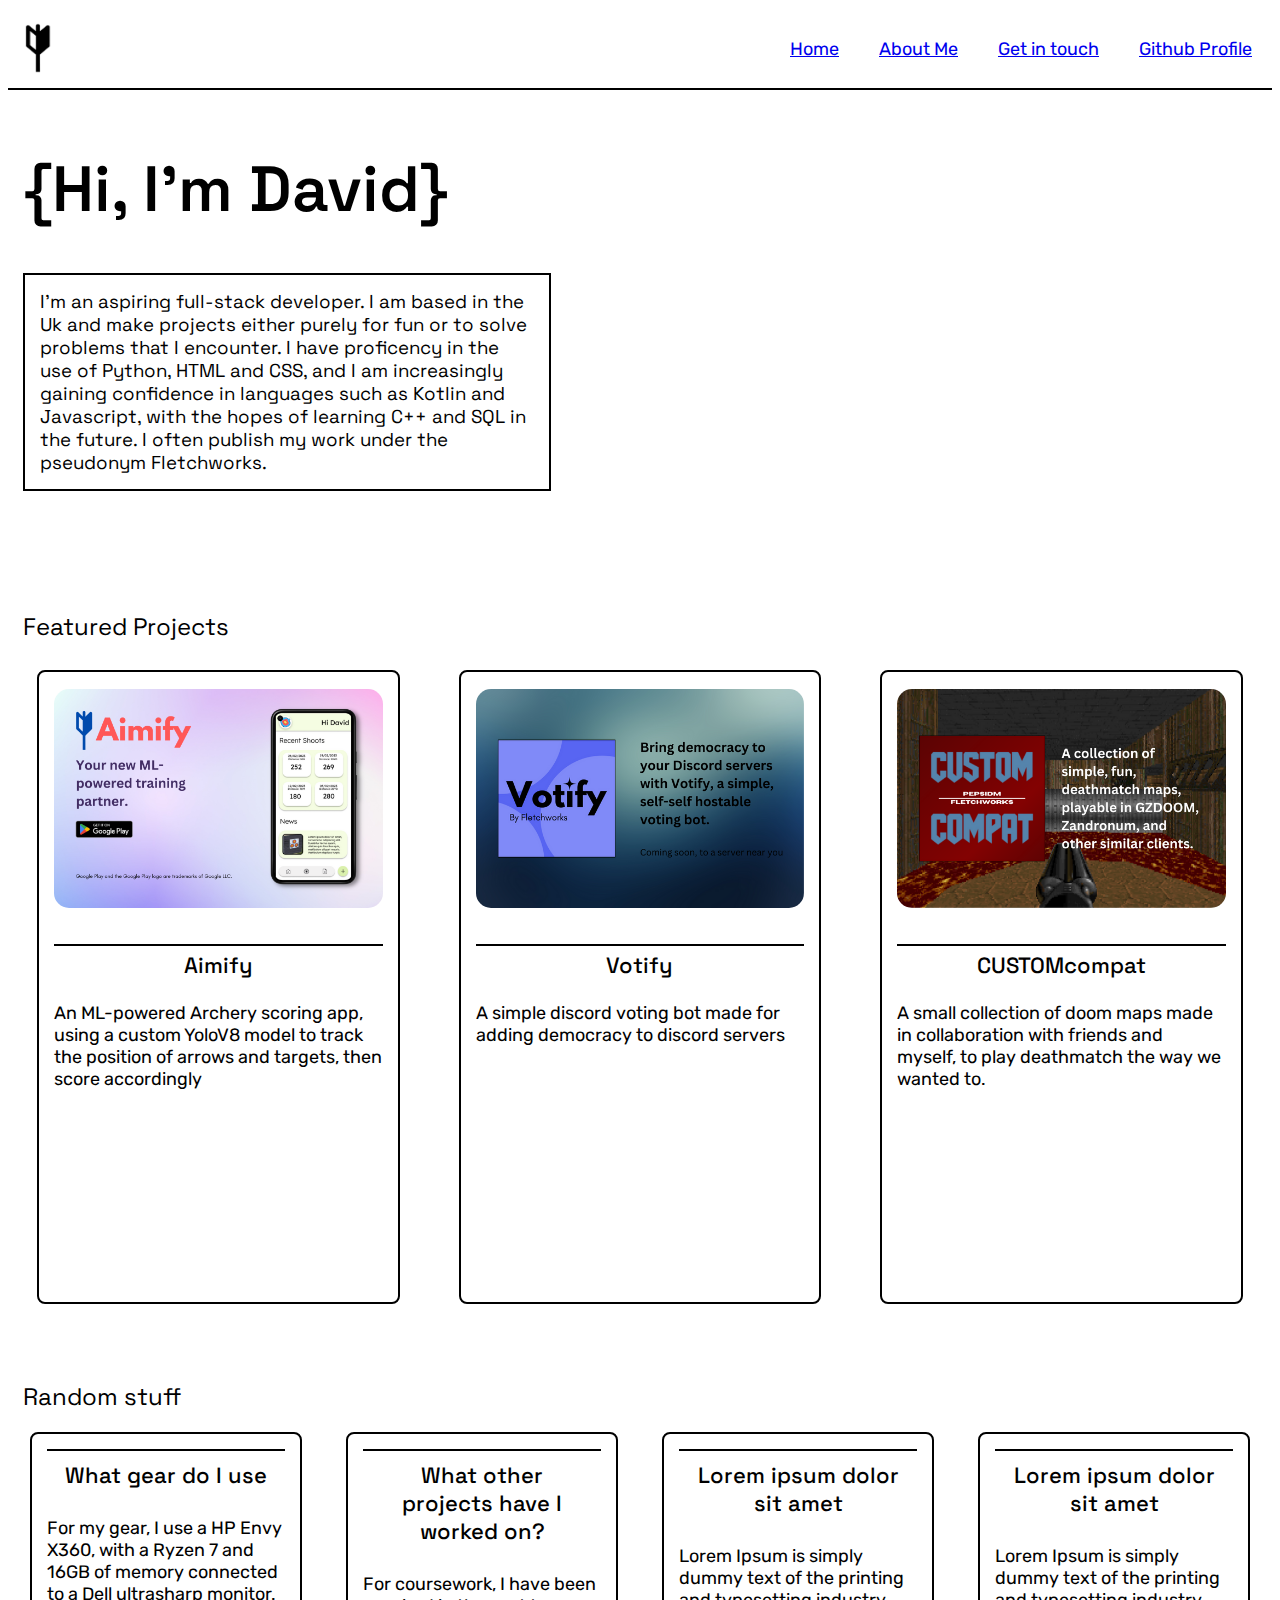
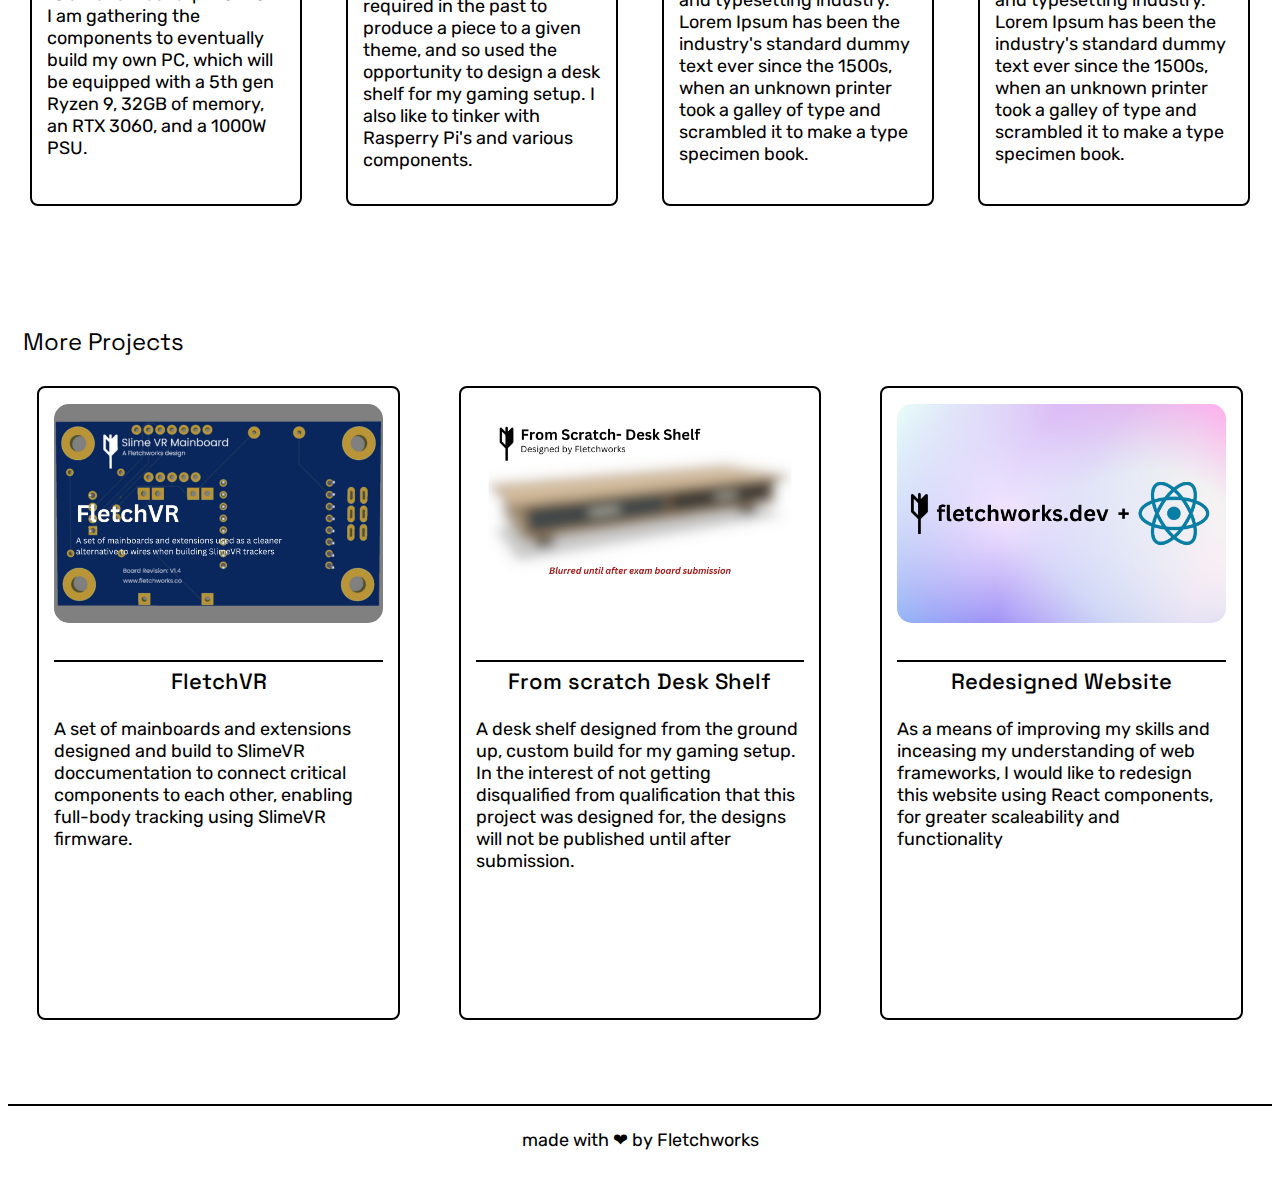
<file: index.html>
<!DOCTYPE html>

<html>

    <head>
        <title>Fletchworks</title>
        <link rel="stylesheet" href="resources/stylesheets/global.css">
        <link rel="preconnect" href="https://fonts.googleapis.com">
        <link rel="preconnect" href="https://fonts.gstatic.com" crossorigin>
        <link href="https://fonts.googleapis.com/css2?family=Rubik:ital,wght@0,300..900;1,300..900&family=Space+Grotesk:wght@300..700&display=swap" rel="stylesheet">
    
        <!--Open graph stuff for social media previews-->
        <meta property="og:type" content="profile">
        <meta property="og:title" content="David's Portfolio">
        <meta property="og:url" content="https://fletchworks-test-scapularsteams-projects.vercel.app/">
        <meta property="og:image" content="https://fletchworks-test-scapularsteams-projects.vercel.app/resources/images/Fletchworks.png">
        <meta property="og:description" content="A portfolio and point of contact for projects named under Fletchworks.">
        <meta property="profile:first_name" content="David">
        <meta property="profile:last_name" content="">
        <meta property="profile:username" content="Fletchworks">
    
    </head>

    <body>




        <!--Top Navigation Bar-->
        <div class="topnav">
            <img src="resources/images/logo_no_bg.png" height="60" width="30" class="logo">
            <a href="https://github.com/ScapularSteam" class="links">Github Profile</a>
            <a href="contact.html" class="links">Get in touch</a>
            <a href="about.html" class="links">About Me</a>
            <a href="index.html" class="links">Home</a>   
        </div>

        <!--Introductory text-->
        <div class="introduction">
            <h1>{Hi, I'm David}</h1>
            <h3 class="intro_paragraph">I'm an aspiring full-stack developer. I am based in the Uk and make projects either purely for fun or to solve problems that I encounter. I have proficency in the use of Python, HTML and CSS, and I am increasingly gaining confidence in languages such as Kotlin and Javascript, with the hopes of learning C++ and SQL in the future. I often publish my work under the pseudonym Fletchworks.
            </h3>
        </div>

        <!--Projects grid-->
        <h2 class="my_projects">Featured Projects</h1>
        <div>
            <article class="projects_grid" style="height: 600px;">
                
                <!--Aimify Card-->
                <article class="projects_column">
                    <a href="projects/aimify.html">
                        <img src="resources/images/aimify_thumbnail.png" width="600px" height="400px" class="thumbnail">
                    </a>
                    <footer>Aimify</footer>
                    <p>An ML-powered Archery scoring app, using a custom YoloV8 model to track the position of arrows and targets, then score accordingly</p>
                </article>

                <!--Votify Card-->
                <article class="projects_column">
                    <a href="projects/votify.html">
                        <img src="resources/images/votify_thumbnail.png" width="600px" height="400px" class="thumbnail">
                    </a>
                    <footer>Votify</footer>
                    <p>A simple discord voting bot made for adding democracy to discord servers</p>
                </article>

                <!--Customcompat Card-->
                <article class="projects_column">
                    <a href="projects/customcompat.html">
                        <img src="resources/images/custom_compat_thumbnail.png" width="600px" height="400px" class="thumbnail">
                    </a>
                    <footer>CUSTOMcompat</footer>
                    <p>A small collection of doom maps made in collaboration with friends and myself, to play deathmatch the way we wanted to.</p>
                </article>

            </article>
        </div>

        <!--Articles-->

        <h2 class="my_projects">Random stuff</h2>

        <article class="article_grid">

            <article class="article_story">
                <header>What gear do I use</header>
                <p>For my gear, I use a HP Envy X360, with a Ryzen 7 and 16GB of memory connected to a Dell ultrasharp monitor. I am gathering the components to eventually build my own PC, which will be equipped with a 5th gen Ryzen 9, 32GB of memory, an RTX 3060, and a 1000W PSU.</p>
            </article>

            <article class="article_story">
                <header>What other projects have I worked on?</header>
                <p>For coursework, I have been required in the past to produce a piece to a given theme, and so used the opportunity to design a desk shelf for my gaming setup. I also like to tinker with Rasperry Pi's and various components.</p>
            </article>

            <article class="article_story">
                <header>Lorem ipsum dolor sit amet</header>
                <p>Lorem Ipsum is simply dummy text of the printing and typesetting industry. Lorem Ipsum has been the industry's standard dummy text ever since the 1500s, when an unknown printer took a galley of type and scrambled it to make a type specimen book.</p>
            </article>

            <article class="article_story">
                <header>Lorem ipsum dolor sit amet</header>
                <p>Lorem Ipsum is simply dummy text of the printing and typesetting industry. Lorem Ipsum has been the industry's standard dummy text ever since the 1500s, when an unknown printer took a galley of type and scrambled it to make a type specimen book.</p>
            </article>

        </article>

        <!--More projects-->
        <h2 class="my_projects">More Projects</h1>
        <div>
            <article class="projects_grid" style="height: 600px;">
                
                <!--SlimeVR card-->
                <article class="projects_column">
                    <a href="projects/fletchvr.html">
                        <img src="resources/images/fletch_vr_thumbnail.png" width="600px" height="400px" class="thumbnail">
                    </a>
                    <footer>FletchVR</footer>
                    <p>A set of mainboards and extensions designed and build to SlimeVR doccumentation to connect critical components to each other, enabling full-body tracking using SlimeVR firmware.</p>
                </article>

                <!--Desk Shelf Card-->
                <article class="projects_column">
                    <a href="projects/deskshelf.html">
                        <img src="resources/images/desk_shelf_thumbnail.png" width="600px" height="400px" class="thumbnail">
                    </a>
                    <footer>From scratch Desk Shelf</footer>
                    <p>A desk shelf designed from the ground up, custom build for my gaming setup. In the interest of not getting disqualified from qualification that this project was designed for, the designs will not be published until after submission.</p>
                </article>

                <!--Redesigned website-->
                <article class="projects_column">
                    <a href="projects/websiteredesign.html">
                        <img src="resources/images/website_thumbnail.png" width="600px" height="400px" class="thumbnail">
                    </a>
                    <footer>Redesigned Website</footer>
                    <p>As a means of improving my skills and inceasing my understanding of web frameworks, I would like to redesign this website using React components, for greater scaleability and functionality</p>
                </article>

            </article>
        </div>

        <!--Footer-->
        <footer>
            <p>made with ❤ by Fletchworks</p>
            <!--Alternative footer: © 2024 David Poole, Fletchworks. All rights reserved-->
        </footer>

    </body>

</html>
</file>
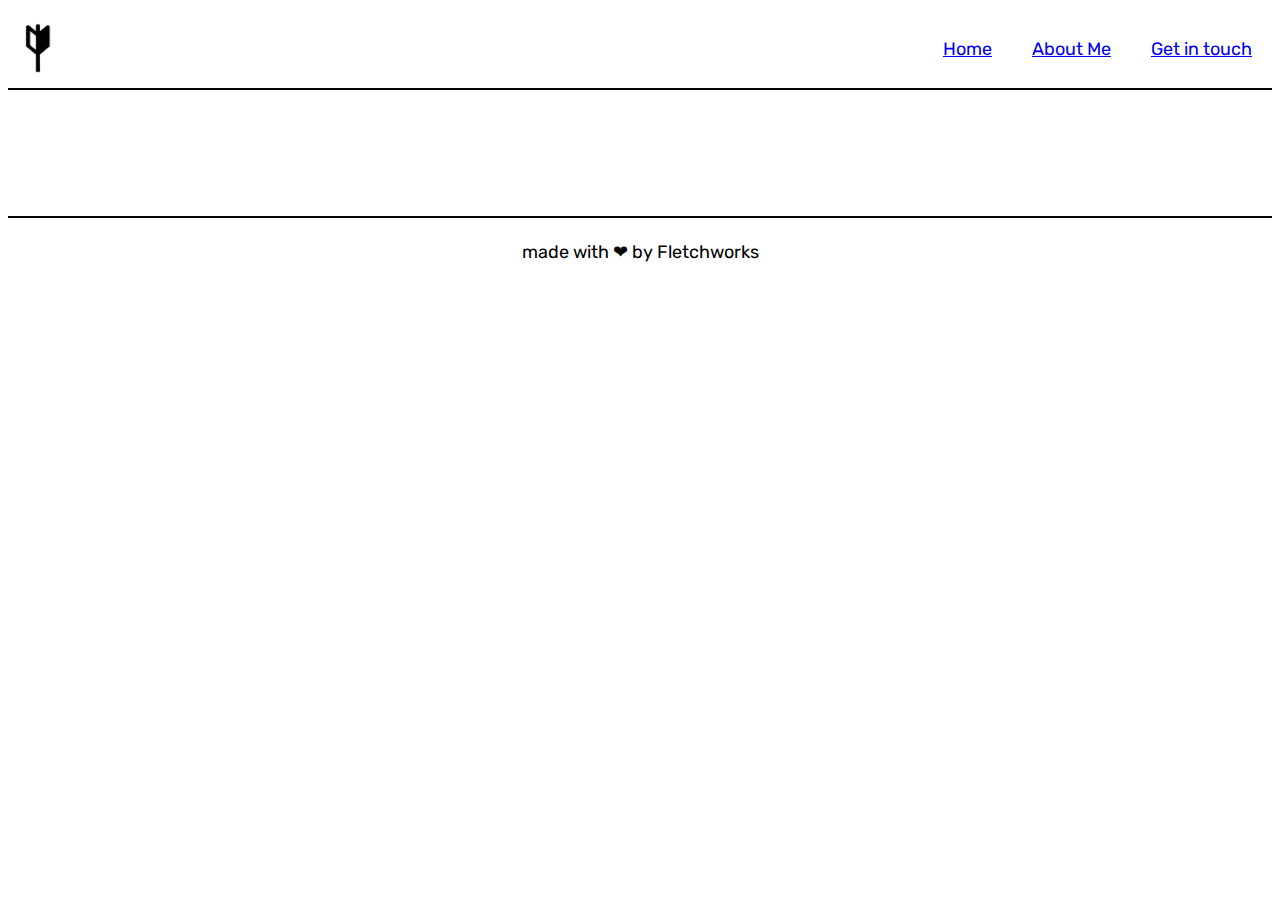
<file: about.html>
<!DOCTYPE html>

<html>

    <head>
        <title>Fletchworks</title>
        <link rel="stylesheet" href="resources/stylesheets/global.css">
        <link rel="preconnect" href="https://fonts.googleapis.com">
        <link rel="preconnect" href="https://fonts.gstatic.com" crossorigin>
        <link href="https://fonts.googleapis.com/css2?family=Rubik:ital,wght@0,300..900;1,300..900&family=Space+Grotesk:wght@300..700&display=swap" rel="stylesheet">
    
        <!--Open graph stuff for social media previews-->
        <meta property="og:type" content="profile">
        <meta property="og:title" content="David's Portfolio">
        <meta property="og:url" content="https://fletchworks-test-scapularsteams-projects.vercel.app/">
        <meta property="og:image" content="https://fletchworks-test-scapularsteams-projects.vercel.app/resources/images/Fletchworks.png">
        <meta property="og:description" content="A portfolio and point of contact for projects named under Fletchworks.">
        <meta property="profile:first_name" content="David">
        <meta property="profile:last_name" content="">
        <meta property="profile:username" content="Fletchworks">
        
    </head>

    <body>




        <!--Top Navigation Bar-->
        <div class="topnav">
            <img src="resources/images/logo_no_bg.png" height="60" width="30" class="logo">
            <a href="contact.html" class="links">Get in touch</a>
            <a href="about.html" class="links">About Me</a>
            <a href="index.html" class="links">Home</a>   
        </div>



        <footer>
            <p>made with ❤ by Fletchworks</p>
            <!--Alternative footer: © 2024 David Poole, Fletchworks. All rights reserved-->
        </footer>

    </body>
</file>
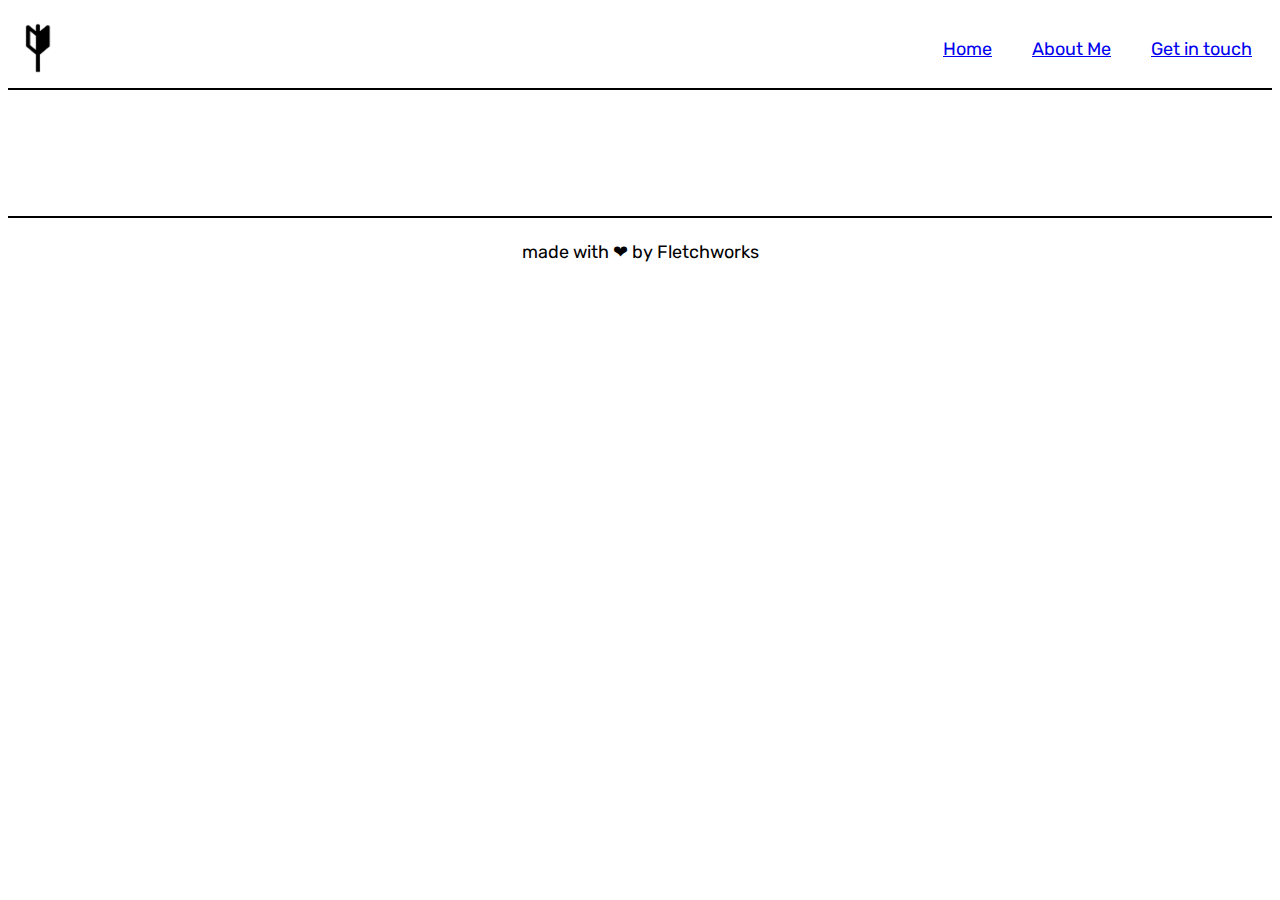
<file: contact.html>
<!DOCTYPE html>

<html>

    <head>
        <title>Fletchworks</title>
        <link rel="stylesheet" href="resources/stylesheets/global.css">
        <link rel="preconnect" href="https://fonts.googleapis.com">
        <link rel="preconnect" href="https://fonts.gstatic.com" crossorigin>
        <link href="https://fonts.googleapis.com/css2?family=Rubik:ital,wght@0,300..900;1,300..900&family=Space+Grotesk:wght@300..700&display=swap" rel="stylesheet">
    
        <!--Open graph stuff for social media previews-->
        <meta property="og:type" content="profile">
        <meta property="og:title" content="David's Portfolio">
        <meta property="og:url" content="https://fletchworks-test-scapularsteams-projects.vercel.app/">
        <meta property="og:image" content="https://fletchworks-test-scapularsteams-projects.vercel.app/resources/images/Fletchworks.png">
        <meta property="og:description" content="A portfolio and point of contact for projects named under Fletchworks.">
        <meta property="profile:first_name" content="David">
        <meta property="profile:last_name" content="">
        <meta property="profile:username" content="Fletchworks">
        
    </head>

    <body>




        <!--Top Navigation Bar-->
        <div class="topnav">
            <img src="resources/images/logo_no_bg.png" height="60" width="30" class="logo">
            <a href="contact.html" class="links">Get in touch</a>
            <a href="about.html" class="links">About Me</a>
            <a href="index.html" class="links">Home</a>   
        </div>





        <footer>
            <p>made with ❤ by Fletchworks</p>
            <!--Alternative footer: © 2024 David Poole, Fletchworks. All rights reserved-->
        </footer>

    </body>
</file>
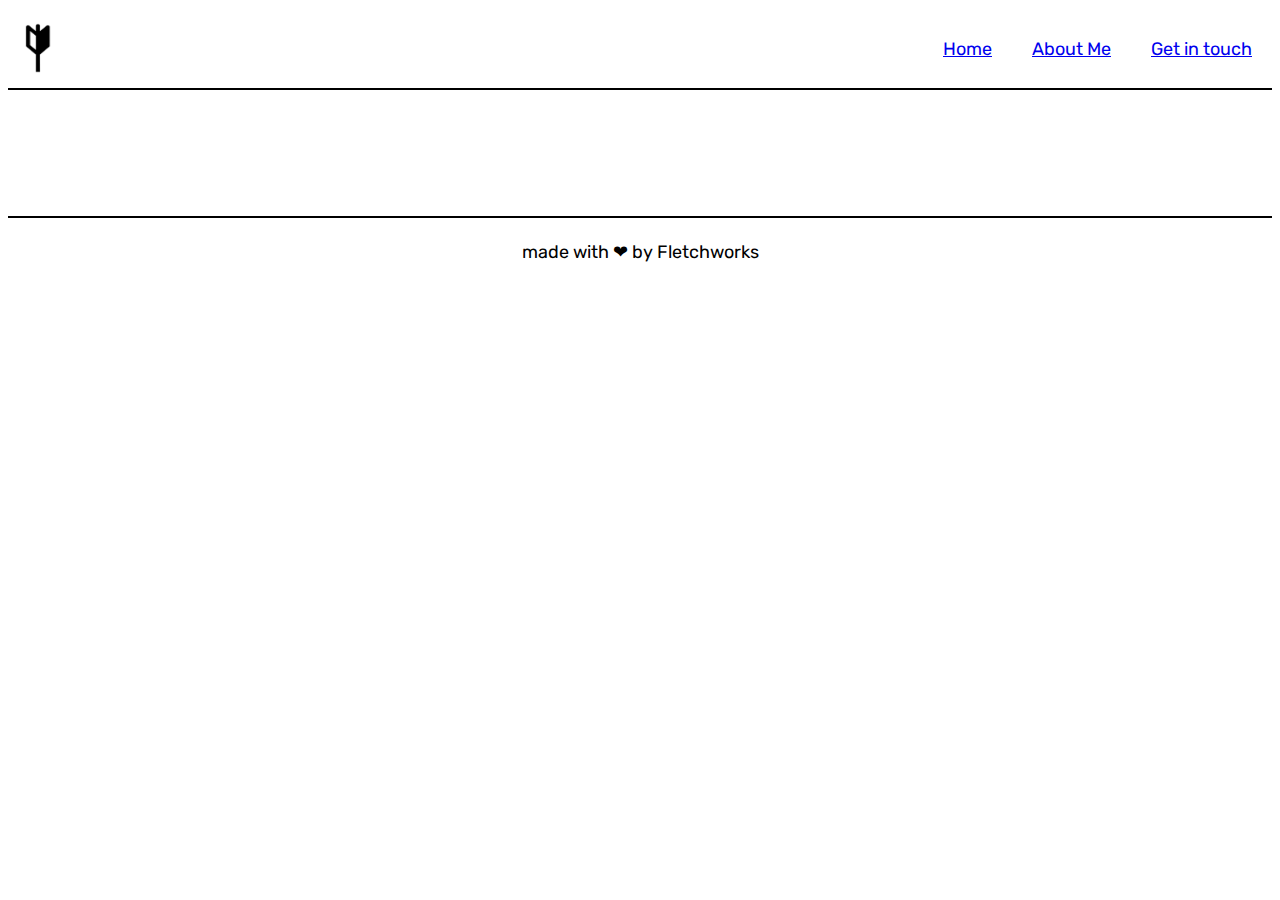
<file: projects/aimify.html>
<!DOCTYPE html>

<html>

    <head>
        <title>Fletchworks</title>
        <link rel="stylesheet" href="../resources/stylesheets/global.css">
        <link rel="preconnect" href="https://fonts.googleapis.com">
        <link rel="preconnect" href="https://fonts.gstatic.com" crossorigin>
        <link href="https://fonts.googleapis.com/css2?family=Rubik:ital,wght@0,300..900;1,300..900&family=Space+Grotesk:wght@300..700&display=swap" rel="stylesheet">
    </head>

    <body>




        <!--Top Navigation Bar-->
        <div class="topnav">
            <img src="../resources/images/logo_no_bg.png" height="60" width="30" class="logo">
            <a href="../contact.html" class="links">Get in touch</a>
            <a href="../about.html" class="links">About Me</a>
            <a href="../index.html" class="links">Home</a>   
        </div>



        <footer>
            <p>made with ❤ by Fletchworks</p>
            <!--Alternative footer: © 2024 David Poole, Fletchworks. All rights reserved-->
        </footer>
    </body>
</file>
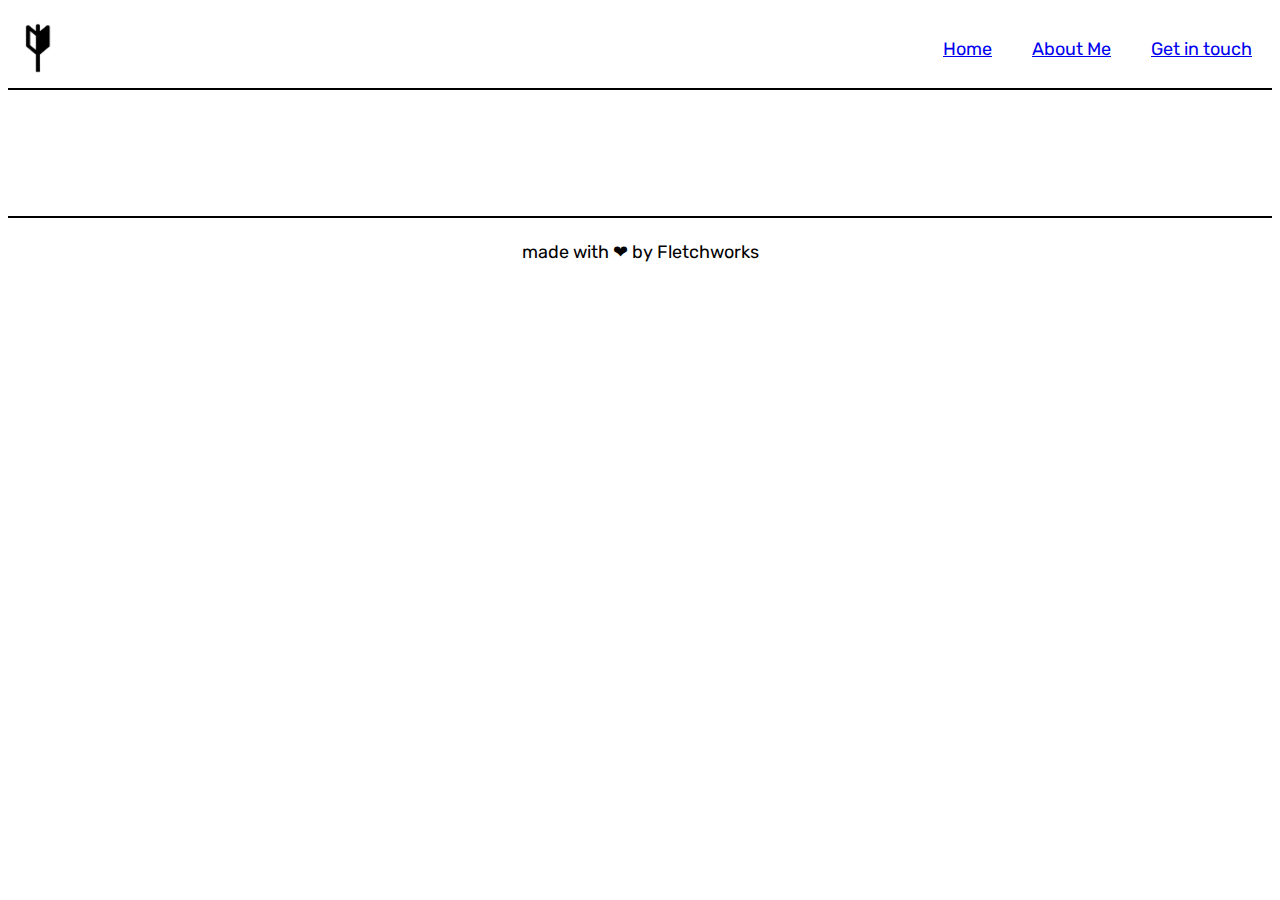
<file: projects/customcompat.html>
<!DOCTYPE html>

<html>

    <head>
        <title>Fletchworks</title>
        <link rel="stylesheet" href="../resources/stylesheets/global.css">
        <link rel="preconnect" href="https://fonts.googleapis.com">
        <link rel="preconnect" href="https://fonts.gstatic.com" crossorigin>
        <link href="https://fonts.googleapis.com/css2?family=Rubik:ital,wght@0,300..900;1,300..900&family=Space+Grotesk:wght@300..700&display=swap" rel="stylesheet">
    
        <!--Open graph stuff for social media previews-->
        <meta property="og:type" content="profile">
        <meta property="og:title" content="David's Portfolio">
        <meta property="og:url" content="https://fletchworks-test-scapularsteams-projects.vercel.app/">
        <meta property="og:image" content="https://fletchworks-test-scapularsteams-projects.vercel.app/resources/images/Fletchworks.png">
        <meta property="og:description" content="A portfolio and point of contact for projects named under Fletchworks.">
        <meta property="profile:first_name" content="David">
        <meta property="profile:last_name" content="">
        <meta property="profile:username" content="Fletchworks">
            
    </head>

    <body>




        <!--Top Navigation Bar-->
        <div class="topnav">
            <img src="../resources/images/logo_no_bg.png" height="60" width="30" class="logo">
            <a href="../contact.html" class="links">Get in touch</a>
            <a href="../about.html" class="links">About Me</a>
            <a href="../index.html" class="links">Home</a>   
        </div>





        <footer>
            <p>made with ❤ by Fletchworks</p>
            <!--Alternative footer: © 2024 David Poole, Fletchworks. All rights reserved-->
        </footer>
    </body>
</file>
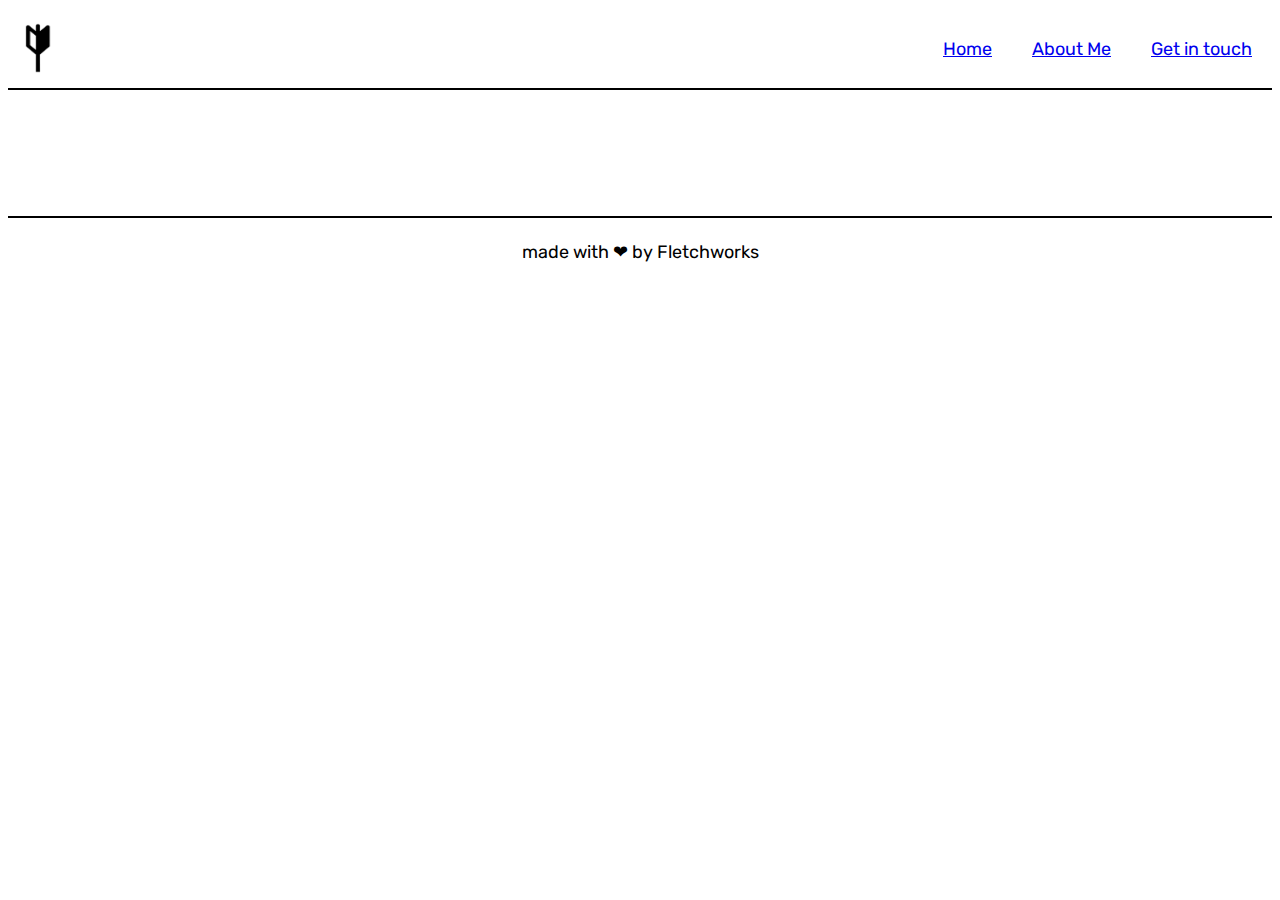
<file: projects/deskshelf.html>
<!DOCTYPE html>

<html>

    <head>
        <title>Fletchworks</title>
        <link rel="stylesheet" href="../resources/stylesheets/global.css">
        <link rel="preconnect" href="https://fonts.googleapis.com">
        <link rel="preconnect" href="https://fonts.gstatic.com" crossorigin>
        <link href="https://fonts.googleapis.com/css2?family=Rubik:ital,wght@0,300..900;1,300..900&family=Space+Grotesk:wght@300..700&display=swap" rel="stylesheet">
    
        <!--Open graph stuff for social media previews-->
        <meta property="og:type" content="profile">
        <meta property="og:title" content="David's Portfolio">
        <meta property="og:url" content="https://fletchworks-test-scapularsteams-projects.vercel.app/">
        <meta property="og:image" content="https://fletchworks-test-scapularsteams-projects.vercel.app/resources/images/Fletchworks.png">
        <meta property="og:description" content="A portfolio and point of contact for projects named under Fletchworks.">
        <meta property="profile:first_name" content="David">
        <meta property="profile:last_name" content="">
        <meta property="profile:username" content="Fletchworks">
        
    </head>

    <body>




        <!--Top Navigation Bar-->
        <div class="topnav">
            <img src="../resources/images/logo_no_bg.png" height="60" width="30" class="logo">
            <a href="../contact.html" class="links">Get in touch</a>
            <a href="../about.html" class="links">About Me</a>
            <a href="../index.html" class="links">Home</a>   
        </div>




        <footer>
            <p>made with ❤ by Fletchworks</p>
            <!--Alternative footer: © 2024 David Poole, Fletchworks. All rights reserved-->
        </footer>

    </body>
</file>
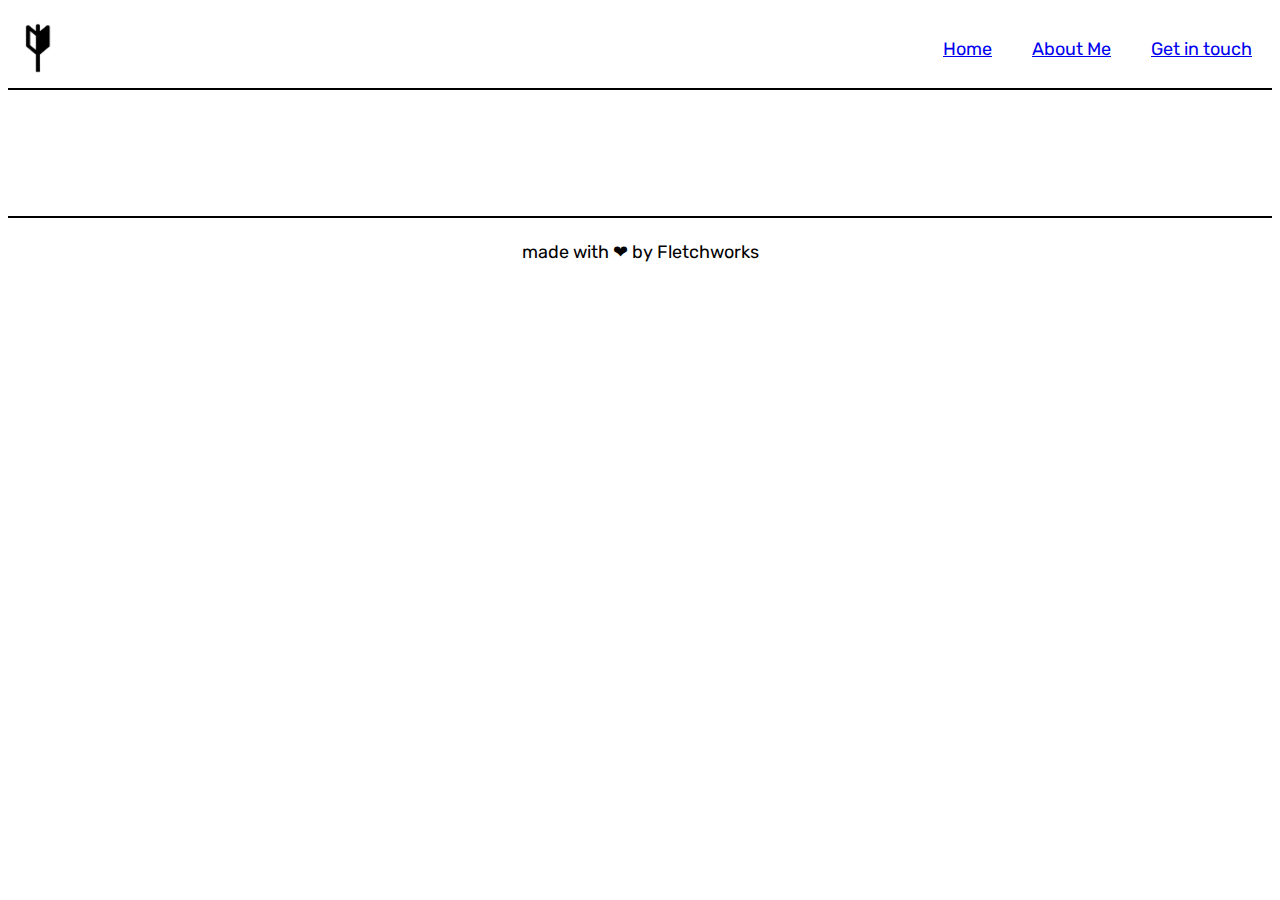
<file: projects/fletchvr.html>
<!DOCTYPE html>

<html>

    <head>
        <title>Fletchworks</title>
        <link rel="stylesheet" href="../resources/stylesheets/global.css">
        <link rel="preconnect" href="https://fonts.googleapis.com">
        <link rel="preconnect" href="https://fonts.gstatic.com" crossorigin>
        <link href="https://fonts.googleapis.com/css2?family=Rubik:ital,wght@0,300..900;1,300..900&family=Space+Grotesk:wght@300..700&display=swap" rel="stylesheet">
    
        <!--Open graph stuff for social media previews-->
        <meta property="og:type" content="profile">
        <meta property="og:title" content="David's Portfolio">
        <meta property="og:url" content="https://fletchworks-test-scapularsteams-projects.vercel.app/">
        <meta property="og:image" content="https://fletchworks-test-scapularsteams-projects.vercel.app/resources/images/Fletchworks.png">
        <meta property="og:description" content="A portfolio and point of contact for projects named under Fletchworks.">
        <meta property="profile:first_name" content="David">
        <meta property="profile:last_name" content="">
        <meta property="profile:username" content="Fletchworks">
        
    </head>

    <body>




        <!--Top Navigation Bar-->
        <div class="topnav">
            <img src="../resources/images/logo_no_bg.png" height="60" width="30" class="logo">
            <a href="../contact.html" class="links">Get in touch</a>
            <a href="../about.html" class="links">About Me</a>
            <a href="../index.html" class="links">Home</a>   
        </div>






        <footer>
            <p>made with ❤ by Fletchworks</p>
            <!--Alternative footer: © 2024 David Poole, Fletchworks. All rights reserved-->
        </footer>

    </body>
</file>
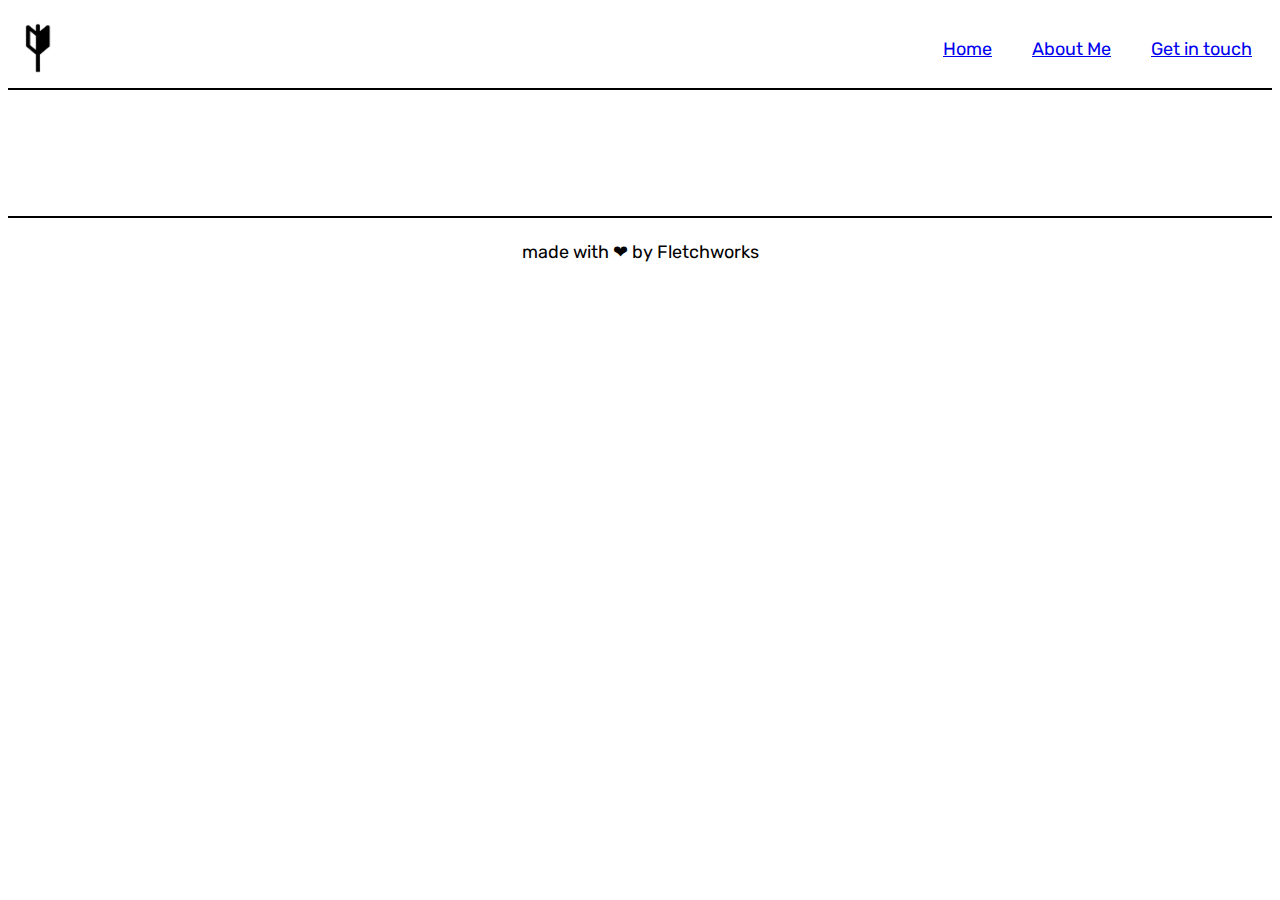
<file: projects/votify.html>
<!DOCTYPE html>

<html>

    <head>
        <title>Fletchworks</title>
        <link rel="stylesheet" href="../resources/stylesheets/global.css">
        <link rel="preconnect" href="https://fonts.googleapis.com">
        <link rel="preconnect" href="https://fonts.gstatic.com" crossorigin>
        <link href="https://fonts.googleapis.com/css2?family=Rubik:ital,wght@0,300..900;1,300..900&family=Space+Grotesk:wght@300..700&display=swap" rel="stylesheet">
    
        <!--Open graph stuff for social media previews-->
        <meta property="og:type" content="profile">
        <meta property="og:title" content="David's Portfolio">
        <meta property="og:url" content="https://fletchworks-test-scapularsteams-projects.vercel.app/">
        <meta property="og:image" content="https://fletchworks-test-scapularsteams-projects.vercel.app/resources/images/Fletchworks.png">
        <meta property="og:description" content="A portfolio and point of contact for projects named under Fletchworks.">
        <meta property="profile:first_name" content="David">
        <meta property="profile:last_name" content="">
        <meta property="profile:username" content="Fletchworks">

    </head>

    <body>




        <!--Top Navigation Bar-->
        <div class="topnav">
            <img src="../resources/images/logo_no_bg.png" height="60" width="30" class="logo">
            <a href="../contact.html" class="links">Get in touch</a>
            <a href="../about.html" class="links">About Me</a>
            <a href="../index.html" class="links">Home</a>   
        </div>


        <footer>
            <p>made with ❤ by Fletchworks</p>
            <!--Alternative footer: © 2024 David Poole, Fletchworks. All rights reserved-->
        </footer>
    </body>
</file>
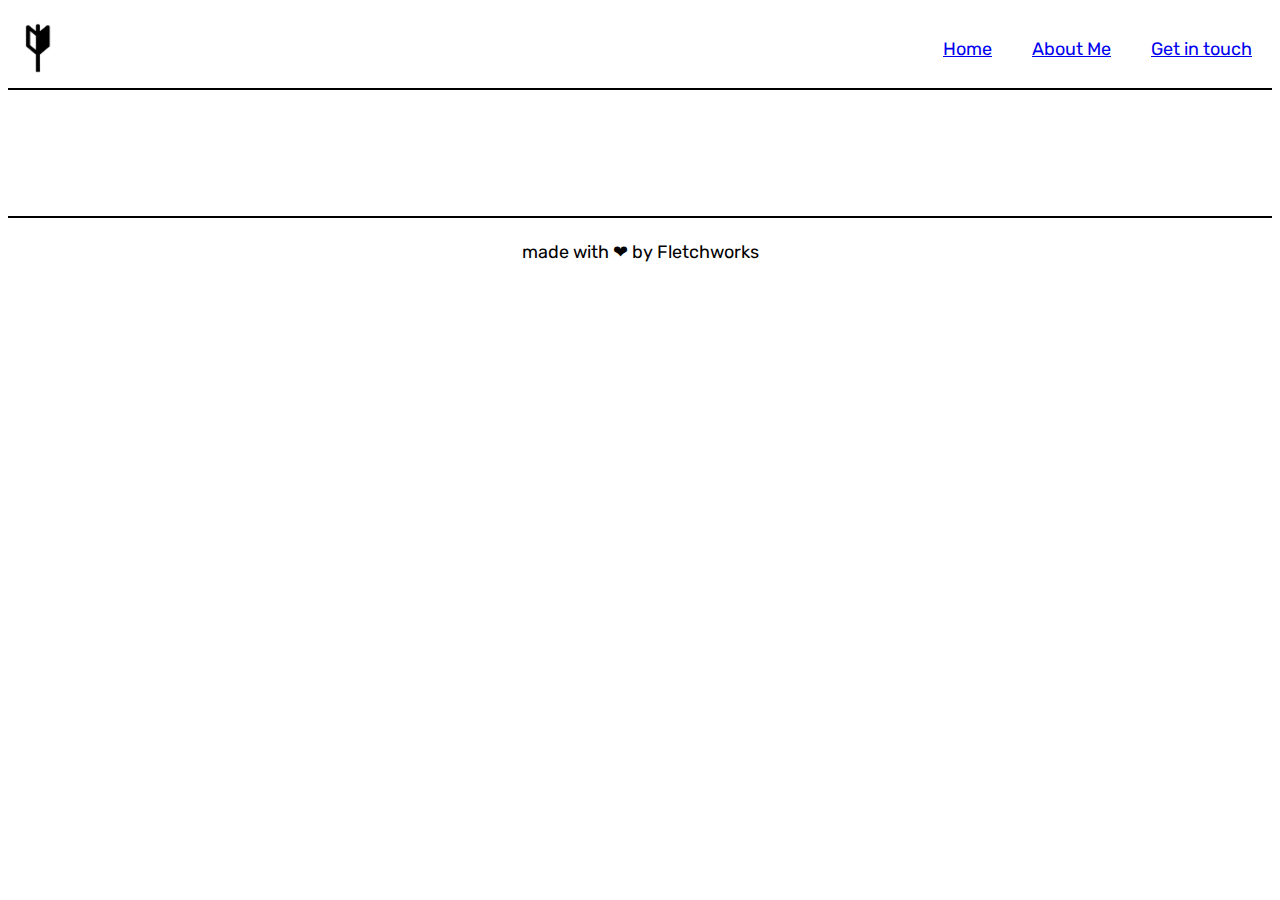
<file: projects/websiteredesign.html>
<!DOCTYPE html>

<html>

    <head>
        <title>Fletchworks</title>
        <link rel="stylesheet" href="../resources/stylesheets/global.css">
        <link rel="preconnect" href="https://fonts.googleapis.com">
        <link rel="preconnect" href="https://fonts.gstatic.com" crossorigin>
        <link href="https://fonts.googleapis.com/css2?family=Rubik:ital,wght@0,300..900;1,300..900&family=Space+Grotesk:wght@300..700&display=swap" rel="stylesheet">
    
        <!--Open graph stuff for social media previews-->
        <meta property="og:type" content="profile">
        <meta property="og:title" content="David's Portfolio">
        <meta property="og:url" content="https://fletchworks-test-scapularsteams-projects.vercel.app/">
        <meta property="og:image" content="https://fletchworks-test-scapularsteams-projects.vercel.app/resources/images/Fletchworks.png">
        <meta property="og:description" content="A portfolio and point of contact for projects named under Fletchworks.">
        <meta property="profile:first_name" content="David">
        <meta property="profile:last_name" content="">
        <meta property="profile:username" content="Fletchworks">
        
    </head>

    <body>




        <!--Top Navigation Bar-->
        <div class="topnav">
            <img src="../resources/images/logo_no_bg.png" height="60" width="30" class="logo">
            <a href="../contact.html" class="links">Get in touch</a>
            <a href="../about.html" class="links">About Me</a>
            <a href="../index.html" class="links">Home</a>   
        </div>



        <footer>
            <p>made with ❤ by Fletchworks</p>
            <!--Alternative footer: © 2024 David Poole, Fletchworks. All rights reserved-->
        </footer>
        
    </body>
</file>
<file: resources/stylesheets/global.css>
.topnav {
    
    overflow: hidden;
    height: 80px;
    border-bottom: black 2px solid;
}

.topnav a {

    margin-top: auto;
    margin-bottom: auto;
    display: block;

    float: right;
    padding-top: 29.5px;
    padding-bottom: 29.5px;

    font-size: 18px;
}

.topnav img {

    margin-top: auto;
    margin-bottom: auto;
    display: block;
    float: left;
    padding: 15px;
    height: 50px;
}


.links {

    display: block;
    margin-top: auto;
    margin-bottom: auto;
    margin-left: 10px;
    margin-right: 10px;
    position: center;
    padding-left: 10px;
    padding-right: 10px;
    
    height: 10px;


}

.links:hover {
    transition: 0.5s;
    color: orangered;

}



.projects_grid {
    display: grid;
    position: relative;
    grid-template-columns: 1fr 1fr 1fr;
    grid-template-rows: 550px 550px 550px;
}

.projects_column {
    display: flexbox;
    text-align: left;
    align-items: center;
    padding: 15px;
    margin-left: 7%;
    margin-right: 7%;
    margin-top: 2%;
    border: 2px solid black;
    border-radius: 8px;
    overflow: hidden;
    height: 600px;
}

.projects_column img {
    width: 100%;
    height: auto;
    object-fit: contain;
    margin-left: auto;
    margin-right: auto;
    border-radius: 15px;
    margin-top: 0.5%;
    
}


.introduction {
    padding: 15px;
    padding-bottom: 0px;
}


/* https://shadows.brumm.af/ */

.projects_column:hover {

    opacity: 0.8;
    transition: 1s;
    box-shadow:
    2.2px 2.5px 13.8px rgba(0, 0, 0, 0.082),
    5.7px 6.2px 33.3px rgba(0, 0, 0, 0.117),
    11.2px 12.2px 62.6px rgba(0, 0, 0, 0.145),
    20.6px 22.6px 111.7px rgba(0, 0, 0, 0.173),
    39.6px 43.3px 208.9px rgba(0, 0, 0, 0.208),
    96px 105px 500px rgba(0, 0, 0, 0.29);

}



.navbar_link {
    justify-content: flex-end;
}

.logo {
    justify-content: flex-start;
}

.article_grid {

    display: grid;
    position: relative;
    grid-template-columns: 1fr 1fr 1fr 1fr;
    grid-template-rows: 300 300 300 300;
}

.article_story {

    display: flexbox;
    text-align: left;
    align-items: center;
    padding: 15px;

    border: 2px solid black;
    border-radius: 8px;

    margin-left: 7%;
    margin-right: 7%;
    margin-right: 7%;
}

.article_story:hover {

    transition: 1s;
    
    box-shadow:
    2.2px 2.5px 13.8px rgba(0, 0, 0, 0.082),
    5.7px 6.2px 33.3px rgba(0, 0, 0, 0.117),
    11.2px 12.2px 62.6px rgba(0, 0, 0, 0.145),
    20.6px 22.6px 111.7px rgba(0, 0, 0, 0.173),
    39.6px 43.3px 208.9px rgba(0, 0, 0, 0.208),
    96px 105px 500px rgba(0, 0, 0, 0.29);
}

h1 {
    font-family: "Space Grotesk", sans-serif;
    font-weight: 600;
    font-size: 400%;
}

h3{
    font-family: "Space Grotesk", sans-serif;
    font-weight: 400;
}


p a article footer {

    font-family: "Rubik", sans-serif;
}


p {
    font-family: "Rubik", sans-serif;
    font-weight: 400;
    font-size: 18px;

}

a {
    font-family: "Rubik", sans-serif;
    font-weight: 400;
    
}

a:hover {
    color: #FF0000;
}



.my_projects {
    font-family: "Space Grotesk", sans-serif;
    font-weight: 400;
    padding-left: 15px;
    padding-right: 15px;
    padding-bottom: 0px;
    padding-top: 100px;


}

.intro_paragraph{
    width: 40%;
    border: 2px solid black;
    overflow-wrap: normal;
    padding: 15px;
}

footer {
    font-family: "Space Grotesk", sans-serif;
    font-weight: 500;
    font-size: 22px;
    text-align: center;
    border-top: 2px solid black;
    padding-top: 8px;
    padding-bottom: 6px;
}

header {
    font-family: "Space Grotesk", sans-serif;
    font-weight: 500;
    font-size: 22px;
    text-align: center;
    border-top: 2px solid black;
    padding: 10px;
}

footer {
    text-align: center;
    padding: 5px;
    margin-top: 10%;
}
</file>
